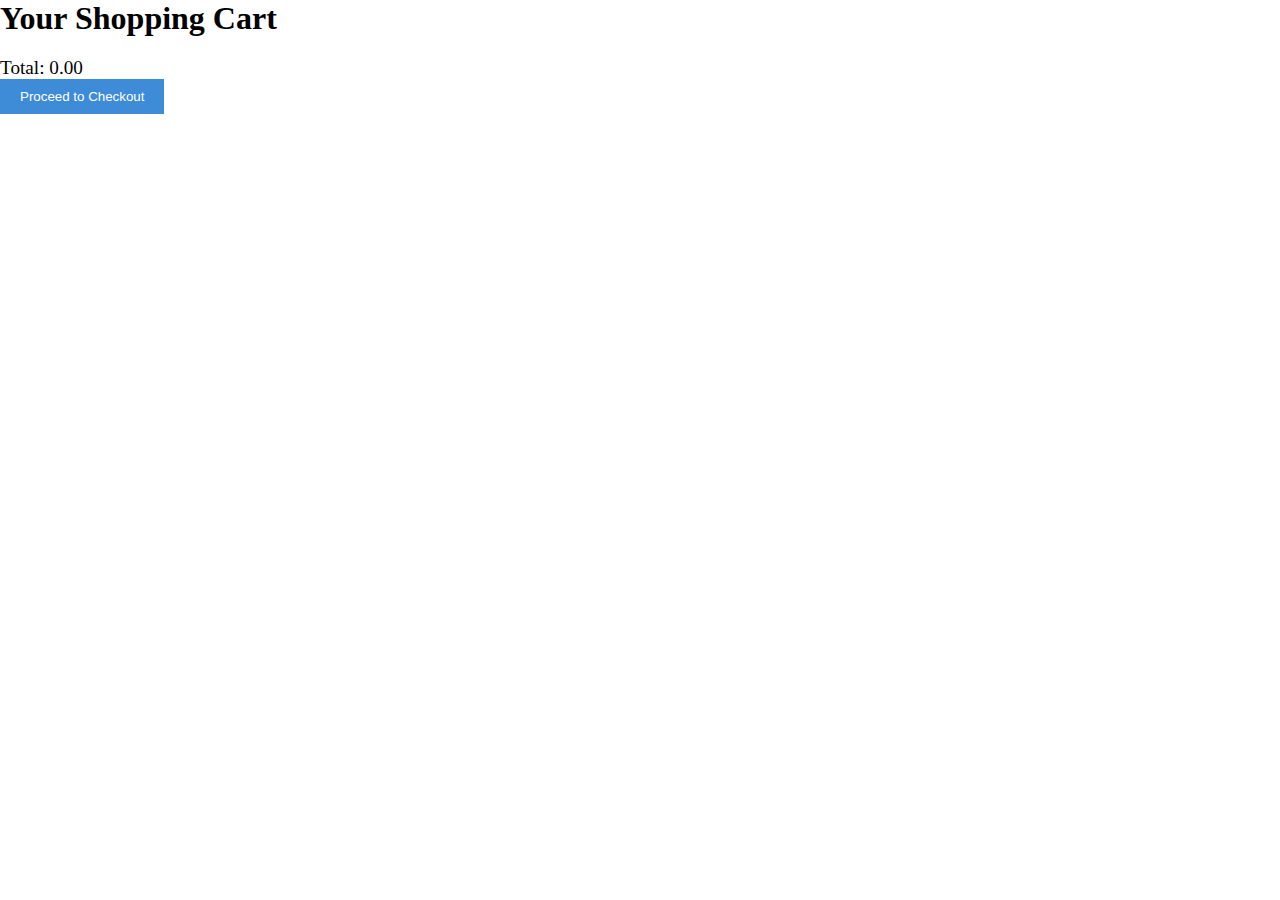
<file: Cart/cart.html>
<!DOCTYPE html>
<html lang="en">
<head>
    <meta charset="UTF-8">
    <meta name="viewport" content="width=device-width, initial-scale=1.0">
    <title>Shopability - Your Cart</title>
    <link rel="stylesheet" href="cart.css">
    <link rel="stylesheet" href="https://cdnjs.cloudflare.com/ajax/libs/font-awesome/6.0.0-beta3/css/all.min.css">
</head>
<body>
    <header class="header">
        <nav class="navbar">
            <!-- Your Navbar Code -->
        </nav>
    </header>
    <main>
        <h1>Your Shopping Cart</h1>
        <div class="cart-items"></div>
        <div class="cart-total">
            <p>Total: <span id="total-amount"></span></p>
            <button class="checkout-button">Proceed to Checkout</button>
        </div>
    </main>
    <script src="cart.js"></script>
</body>
</html>
</file>
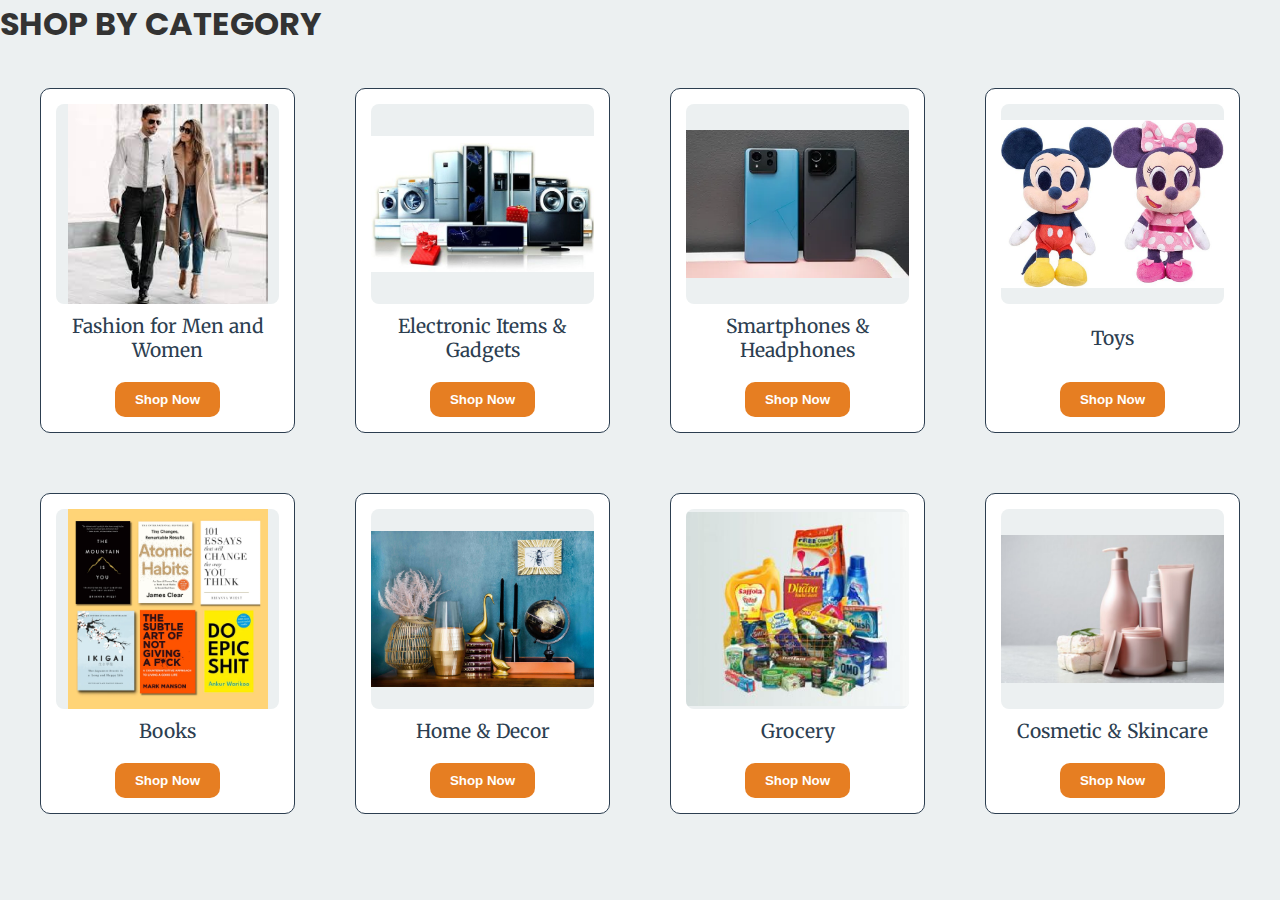
<file: Home Page/content.html>
<!DOCTYPE html>
<html lang="en">
<head>
    <meta charset="UTF-8">
    <meta name="viewport" content="width=device-width, initial-scale=1.0">
    <meta http-equiv="X-UA-Compatible" content="ie=edge">
    <title> CONTENT | E-COMMERCE WEBSITE BY TIHI </title>
    <link href="https://fonts.googleapis.com/css?family=Lato&display=swap" rel="stylesheet">
    <!-- favicon -->
    <link rel="icon" href="https://yt3.ggpht.com/a/AGF-l78km1YyNXmF0r3-0CycCA0HLA_i6zYn_8NZEg=s900-c-k-c0xffffffff-no-rj-mo" type="image/gif" sizes="16x16">

    <link rel="stylesheet" href="css/content.css">

</head>
<body>
    <div id="mainContainer">

        <h1> SHOP BY CATEGORY </h1>
        <div id="category-container" class="product-category-images"></div>
    </div>
</body>
<script src="content.js"></script>
</html>
</file>
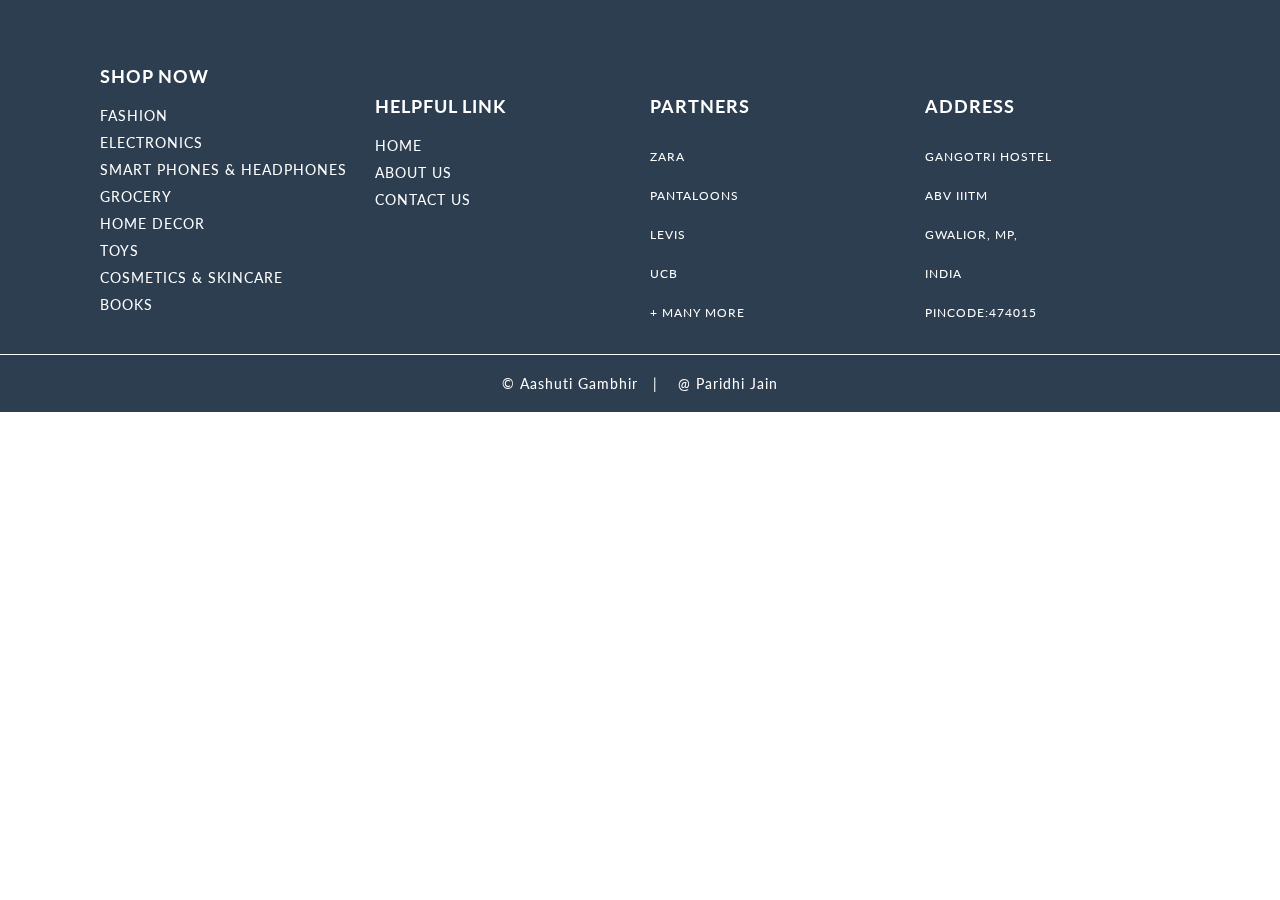
<file: Home Page/footer.html>
<!DOCTYPE html>
<html lang="en">
<head>
    <meta charset="UTF-8">
    <meta name="viewport" content="width=device-width, initial-scale=1.0">
    <meta http-equiv="X-UA-Compatible" content="ie=edge">
    <title>FOOTER | E-COMMERCE WEBSITE BY TIHI</title>
    <!-- EXTERNAL LINKS -->
    <link href="https://fonts.googleapis.com/css?family=Source+Sans+Pro:300,400" rel="stylesheet">
    <link href="https://fonts.googleapis.com/css?family=Lato&display=swap" rel="stylesheet">
    <link rel="stylesheet" href="css/footer.css">
    <style>
        body {
            margin: 0;
            font-family: 'Lato', sans-serif;
        }

        footer {
            padding: 50px 0 80px 0; /* Increase padding to create space for credits */
            background-color: #2c3e50;
            color: white;
            position: relative;
            box-sizing: border-box; /* Ensure padding is included in the element's total width and height */
        }

        #containerFooter {
            display: grid;
            grid-template-columns: repeat(4, 1fr);
            gap: 20px;
            padding: 0 100px;
            box-sizing: border-box;
        }

        #containerFooter h2 {
            margin-bottom: 20px;
            font-size: 18px;
            position: relative;
            top: 0; /* Ensure all h2 elements align horizontally */
        }

        #collection, #webFooter {
            display: flex;
            flex-direction: column;
            justify-content: flex-start;
        }

        #containerFooter a {
            color: white; /* Set link color to white */
            text-decoration: none; /* Remove underline */
            font-size: 14px; /* Set the link font size */
            display: block;
            margin-bottom: 10px; /* Add gap between links */
            font-weight: normal; /* Ensure links are not bold */
        }

        #containerFooter a:hover {
            color: lightslategray; /* Change color on hover */
            text-decoration: underline; /* Optional: add underline on hover */
        }

        #credit {
            text-align: center;
            font-size: 14px;
            position: absolute;
            bottom: 0;
            width: 100%;
            background-color: #2c3e50; /* Match the background color */
            padding: 20px 0; /* Add padding to the credits section */
            box-sizing: border-box;
            white-space: nowrap; /* Ensure credits stay on one line */
            border-top: 1px solid white; /* Add a border to separate credits from the rest */
        }

        #credit a {
            color: white; /* Set link color to white */
            text-decoration: none; /* Remove underline */
        }

        #credit a:hover {
            color: lightslategray; /* Change color on hover */
            text-decoration: underline; /* Optional: add underline on hover */
        }
    </style>
</head>

<body>
    <footer>
        <section>    
            <div id="containerFooter">
                <div id="collection">
                    <h2>Shop Now</h2>
                    <div id="Fashion"><a href="fashion.html">FASHION</a></div>
                    <div id="Electronics"><a href="electronics.html">ELECTRONICS</a></div>
                    <div id="Smartphones"><a href="smartphones.html">SMART PHONES & HEADPHONES</a></div>
                    <div id="Grocery"><a href="grocery.html">GROCERY</a></div>
                    <div id="Home Decor"><a href="homeDecor.html">HOME DECOR</a></div>
                    <div id="toys"><a href="toys.html">TOYS</a></div>
                    <div id="Cosmetics and Skincare"><a href="cosmetics.html">COSMETICS & SKINCARE</a></div>
                    <div id="Books"><a href="books.html">BOOKS</a></div>
                </div>
                <div id="webFooter">
                    <h2>Helpful link</h2>
                    <div id="Home"><a href="index.html">HOME</a></div>
                    <div id="About us"><a href="aboutUs.html">ABOUT US</a></div>
                    <div id="Contact us"><a href="contactUs.html">CONTACT US</a></div>
                </div>
                <div id="webFooter">
                    <h2>Partners</h2>
                    <p>Zara</p>
                    <p>Pantaloons</p>
                    <p>Levis</p>
                    <p>UCB</p>
                    <p>+ many more</p>
                </div>
                <div id="webFooter">
                    <h2>Address</h2>
                    <p>Gangotri Hostel</p>
                    <p>ABV IIITM</p>
                    <p>Gwalior, MP,</p>
                    <p>India</p>
                    <p>Pincode:474015</p>
                </div>
            </div>
            <div id="credit">
                <a href="https://www.linkedin.com/in/aashuti-gambhir-339b55289">© Aashuti Gambhir</a>&nbsp;&nbsp;&nbsp;|&nbsp;&nbsp;&nbsp;
                <a href="https://www.linkedin.com/in/paridhi-jain-969178297">@ Paridhi Jain</a>
            </div>
        </section>
    </footer>
</body>
</html>
</file>
<file: Cart/cart.css>
*{
    margin: 0;
    padding: 0;
}
.cart-items {
    margin: 20px 0;
}

.cart-item {
    display: flex;
    justify-content: space-between;
    padding: 10px 0;
    border-bottom: 1px solid #ccc;
}

.cart-total {
    margin-top: 20px;
    font-size: 1.2em;
}

.checkout-button {
    background-color: #3e8bd8;
    color: #fff;
    padding: 10px 20px;
    border: none;
    cursor: pointer;
}
.remove-item-btn {
    background-color: #ff4d4d;
    color: white;
    border: none;
    padding: 5px 10px;
    cursor: pointer;
    border-radius: 3px;
}

.remove-item-btn:hover {
    background-color: #ff3333;
}
</file>
<file: Home Page/css/content.css>
@import url('https://fonts.googleapis.com/css2?family=Poppins:wght@300;400;500;600;700&display=swap');
@import url('https://fonts.googleapis.com/css2?family=Merriweather:wght@300;400;700&display=swap');

:root {
  --primary-color: #2c3e50;     /* Dark blue-gray */
  --secondary-color: #ecf0f1;   /* Light gray */
  --accent-color: #e67e22;      /* Muted orange */
  --text-color: #333333;        /* Dark gray for text */
  --light-text: #ffffff;        /* White for text on dark backgrounds */
  --hover-color: #3498db;       /* Light blue for hover effects */
}

* {
    margin: 0;
    padding: 0;
    box-sizing: border-box;
}

body {
    font-family: 'Poppins', sans-serif;
    color: var(--text-color);
    background-color: var(--secondary-color);
}

.header {
    background-color: var(--primary-color);
    padding: 15px 0;
    box-shadow: 0 2px 4px rgba(0, 0, 0, 0.1);
}

.navbar {
    max-width: 1200px;
    margin: 0 auto;
    display: flex;
    justify-content: space-between;
    align-items: center;
    padding: 0 20px;
}

.nav-list {
    list-style: none;
    display: flex;
    align-items: center;
    width: 100%;
}

.nav-item {
    margin-right: 20px;
}

.nav-item a {
    color: var(--light-text);
    text-decoration: none;
    font-size: 16px;
    font-weight: bold;
    transition: color 0.3s ease;
}

.nav-item a:hover {
    color: var(--accent-color);
}

.logo-item {
    flex: 1;
}

.logo {
    height: 59px;
    width: auto;
}

.search-container {
    flex-grow: 1;
    display: flex;
    justify-content: flex-end;
}

.search-box {
    padding: 5px 10px;
    border-radius: 4px;
    border: 1px solid var(--primary-color);
    width: 250px;
    outline: none;
    transition: border-color 0.3s ease, box-shadow 0.3s ease;
}

.search-box:focus {
    border-color: var(--accent-color);
    box-shadow: 0 0 5px rgba(230, 126, 34, 0.5);
}

.container {
    max-width: 1200px;
    margin: 20px auto;
    padding: 20px;
    background-color: var(--light-text);
    box-shadow: 0 2px 4px rgba(0, 0, 0, 0.05);
}

.banner {
    position: relative;
    width: 100%;
    height: 40vh;
    overflow: hidden;
}

.banner-placeholder {
    width: 100%;
    height: 100%;
}

.image {
    width: 100%;
    height: 100%;
    object-fit: cover;
}

.bn {
    position: absolute;
    top: 50%;
    transform: translateY(-50%);
    background-color: rgba(44, 62, 80, 0.7);
    color: var(--light-text);
    border: none;
    font-size: 24px;
    cursor: pointer;
    padding: 10px;
    border-radius: 4px;
    display: flex;
    align-items: center;
    justify-content: center;
    z-index: 10;
}

.prev-btn {
    left: 10px;
}

.next-btn {
    right: 10px;
}

.bn:hover {
    background-color: rgba(44, 62, 80, 0.9);
}

.fas {
    font-size: 24px;
}

.icon-link {
    color: var(--light-text);
    font-size: 24px;
    transition: color 0.3s ease;
}

.icon-link:hover {
    color: var(--accent-color);
}

.product-category-images {
    display: grid;
    grid-template-columns: repeat(auto-fit, minmax(250px, 1fr));
    gap: 20px;
    padding: 20px;
}

.shop-by-click {
    display: flex;
    flex-direction: column;
    align-items: center;
    justify-content: space-between;
    background-color: var(--light-text);
    padding: 15px;
    border: 1px solid var(--primary-color);
    border-radius: 10px;
    height: 100%;
    transition: transform 0.3s ease, box-shadow 0.3s ease;
}

.shop-by-click:hover {
    transform: translateY(-5px);
    box-shadow: 0 4px 8px rgba(0, 0, 0, 0.1);
}

.shop-category-img {
    width: 100%;
    height: 200px;
    object-fit: scale-down;
    background-color: var(--secondary-color);
    border-radius: 8px;
    margin-bottom: 10px;
}

.desc {
    font-family: 'Merriweather', serif;
    font-size: 1.2rem;
    text-align: center;
    margin-bottom: 10px;
    flex-grow: 1;
    display: flex;
    align-items: center;
    color: var(--primary-color);
}

.shop-btn {
    margin-top: 10px;
    background-color: var(--accent-color);
    border-radius: 10px;
    color: var(--light-text);
    border: none;
    padding: 10px 20px;
    cursor: pointer;
    transition: background-color 0.3s ease, transform 0.3s ease;
    font-weight: bold;
}

.shop-btn:hover {
    background-color: var(--primary-color);
    transform: scale(1.05);
}

.info {
    font-family: 'Merriweather', serif;
    font-size: 2rem;
    text-align: center;
    padding-top: 20px;
    color: var(--primary-color);
}

.footer {
    width: 100%;
    height: 400px;
    background-color: var(--primary-color);
    color: var(--light-text);
}
</file>
<file: Home Page/css/footer.css>
body {
    margin: 0;
    font-family: 'Lato', sans-serif;
}

#containerFooter {
    width: 100%;
    background-color: #2c3e50;
    color: white;
    letter-spacing: 1px;
    display: grid;
    grid-template-columns: repeat(4, 1fr); /* 4 columns */
    gap: 20px; /* space between columns */
    text-transform: uppercase;
    font-size: 15px;
    padding: 15px 100px; /* Adjusted padding for more consistent layout */
    box-sizing: border-box;
}

#containerFooter h3:hover, #containerFooter p:hover {
    color: lightslategray;
    cursor: pointer;
}

#webFooter {
    padding-top: 30px;
    font-size: 12px;
}

#credit {
    width: 100%;
    margin: auto;
    padding: 20px 0;
    text-align: center;
    background-color: #2c3e50;
    color: white;
    font-size: 11px;
    letter-spacing: 1px;
}
/* Footer Links */
#containerFooter a, #credit a {
    color: white; /* Set link color to white */
    text-decoration: none; /* Remove underline */
    font-size: 14px; /* Set the link font size */
}

#containerFooter a:hover, #credit a:hover {
    color: lightslategray; /* Change color on hover */
    text-decoration: underline; /* Optional: add underline on hover */
}
#credit a {
    color: white;
    text-decoration: none;
    position: relative;
}

#credit a::after {
    content: "";
    background: white;
    mix-blend-mode: exclusion;
    width: calc(100% + 18px);
    height: 0;
    position: absolute;
    bottom: -4px;
    left: -10px;
    transition: all .3s cubic-bezier(0.445, 0.05, 0.55, 0.95);
}

#credit a:hover::after {
    height: calc(100% + 8px);
}

/* ----------------------------- MEDIA QUERY --------------------------- */

@media(max-width: 1350px) {
    #containerFooter {
        padding: 15px 80px; /* Adjusted padding */
    }
}

@media(max-width: 1166px) {
    #containerFooter {
        padding: 15px 50px;
    }
}

@media(max-width: 950px) {
    #containerFooter {
        padding: 15px 30px;
    }
}

@media(max-width: 850px) {
    #containerFooter {
        font-size: 13px;
        grid-template-columns: repeat(2, 1fr); /* 2 columns */
    }

    #webFooter {
        font-size: 10px;
    }
}

@media(max-width: 750px) {
    #containerFooter {
        grid-template-columns: 1fr 1fr; /* 2 columns */
        padding: 15px 20px;
    }

    #webFooter {
        padding: 15px 10px;
    }
}

@media(max-width: 540px) {
    #containerFooter {
        grid-template-columns: 1fr; /* 1 column */
        padding: 15px 10px;
    }
}
</file>
